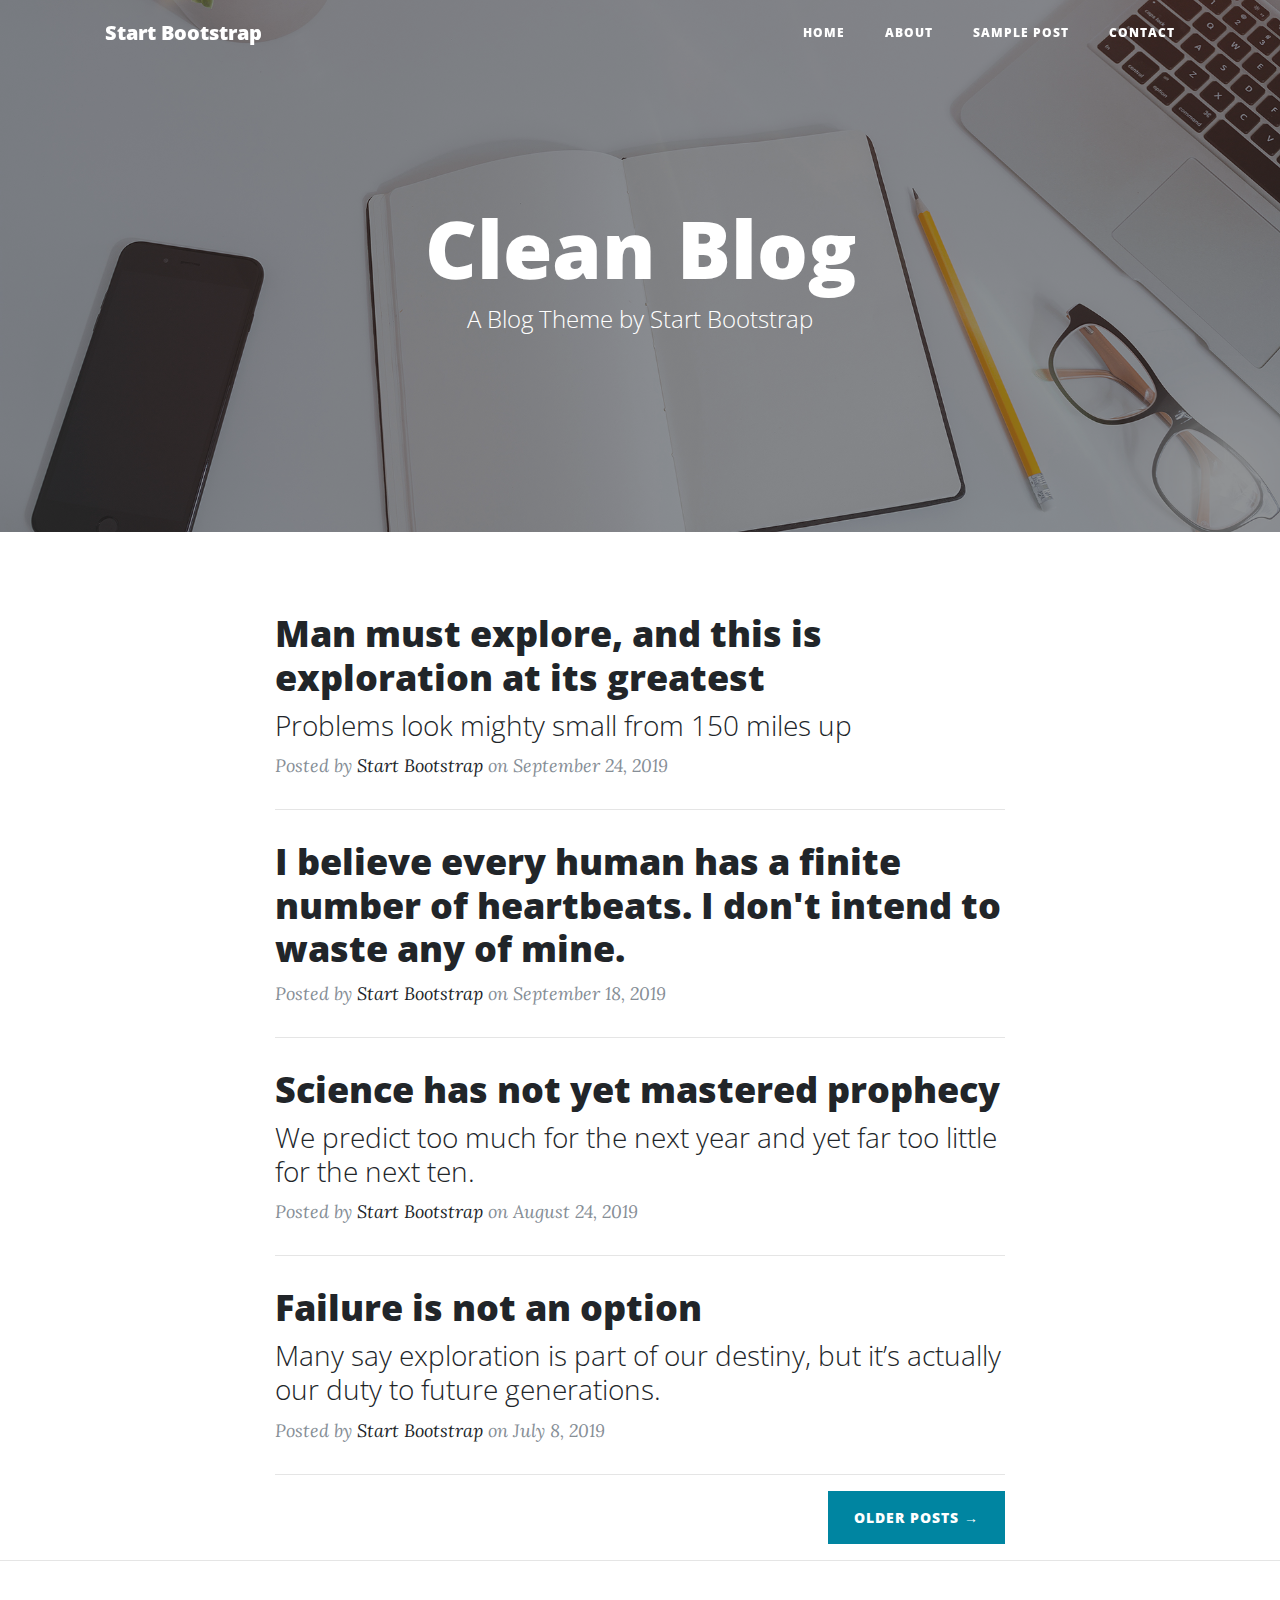
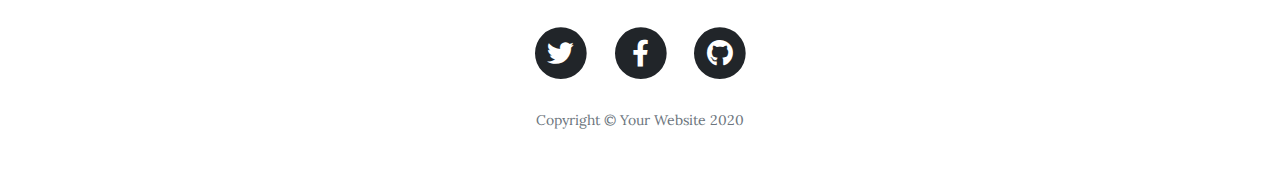
<file: assets/startbootstrap-clean-blog-gh-pages/index.html>
<!DOCTYPE html>
<html lang="en">

<head>

  <meta charset="utf-8">
  <meta name="viewport" content="width=device-width, initial-scale=1, shrink-to-fit=no">
  <meta name="description" content="">
  <meta name="author" content="">

  <title>Clean Blog - Start Bootstrap Theme</title>

  <!-- Bootstrap core CSS -->
  <link href="vendor/bootstrap/css/bootstrap.min.css" rel="stylesheet">

  <!-- Custom fonts for this template -->
  <link href="vendor/fontawesome-free/css/all.min.css" rel="stylesheet" type="text/css">
  <link href='https://fonts.googleapis.com/css?family=Lora:400,700,400italic,700italic' rel='stylesheet' type='text/css'>
  <link href='https://fonts.googleapis.com/css?family=Open+Sans:300italic,400italic,600italic,700italic,800italic,400,300,600,700,800' rel='stylesheet' type='text/css'>

  <!-- Custom styles for this template -->
  <link href="css/clean-blog.min.css" rel="stylesheet">

</head>

<body>

  <!-- Navigation -->
  <nav class="navbar navbar-expand-lg navbar-light fixed-top" id="mainNav">
    <div class="container">
      <a class="navbar-brand" href="index.html">Start Bootstrap</a>
      <button class="navbar-toggler navbar-toggler-right" type="button" data-toggle="collapse" data-target="#navbarResponsive" aria-controls="navbarResponsive" aria-expanded="false" aria-label="Toggle navigation">
        Menu
        <i class="fas fa-bars"></i>
      </button>
      <div class="collapse navbar-collapse" id="navbarResponsive">
        <ul class="navbar-nav ml-auto">
          <li class="nav-item">
            <a class="nav-link" href="index.html">Home</a>
          </li>
          <li class="nav-item">
            <a class="nav-link" href="about.html">About</a>
          </li>
          <li class="nav-item">
            <a class="nav-link" href="post.html">Sample Post</a>
          </li>
          <li class="nav-item">
            <a class="nav-link" href="contact.html">Contact</a>
          </li>
        </ul>
      </div>
    </div>
  </nav>

  <!-- Page Header -->
  <header class="masthead" style="background-image: url('img/home-bg.jpg')">
    <div class="overlay"></div>
    <div class="container">
      <div class="row">
        <div class="col-lg-8 col-md-10 mx-auto">
          <div class="site-heading">
            <h1>Clean Blog</h1>
            <span class="subheading">A Blog Theme by Start Bootstrap</span>
          </div>
        </div>
      </div>
    </div>
  </header>

  <!-- Main Content -->
  <div class="container">
    <div class="row">
      <div class="col-lg-8 col-md-10 mx-auto">
        <div class="post-preview">
          <a href="post.html">
            <h2 class="post-title">
              Man must explore, and this is exploration at its greatest
            </h2>
            <h3 class="post-subtitle">
              Problems look mighty small from 150 miles up
            </h3>
          </a>
          <p class="post-meta">Posted by
            <a href="#">Start Bootstrap</a>
            on September 24, 2019</p>
        </div>
        <hr>
        <div class="post-preview">
          <a href="post.html">
            <h2 class="post-title">
              I believe every human has a finite number of heartbeats. I don't intend to waste any of mine.
            </h2>
          </a>
          <p class="post-meta">Posted by
            <a href="#">Start Bootstrap</a>
            on September 18, 2019</p>
        </div>
        <hr>
        <div class="post-preview">
          <a href="post.html">
            <h2 class="post-title">
              Science has not yet mastered prophecy
            </h2>
            <h3 class="post-subtitle">
              We predict too much for the next year and yet far too little for the next ten.
            </h3>
          </a>
          <p class="post-meta">Posted by
            <a href="#">Start Bootstrap</a>
            on August 24, 2019</p>
        </div>
        <hr>
        <div class="post-preview">
          <a href="post.html">
            <h2 class="post-title">
              Failure is not an option
            </h2>
            <h3 class="post-subtitle">
              Many say exploration is part of our destiny, but it’s actually our duty to future generations.
            </h3>
          </a>
          <p class="post-meta">Posted by
            <a href="#">Start Bootstrap</a>
            on July 8, 2019</p>
        </div>
        <hr>
        <!-- Pager -->
        <div class="clearfix">
          <a class="btn btn-primary float-right" href="#">Older Posts &rarr;</a>
        </div>
      </div>
    </div>
  </div>

  <hr>

  <!-- Footer -->
  <footer>
    <div class="container">
      <div class="row">
        <div class="col-lg-8 col-md-10 mx-auto">
          <ul class="list-inline text-center">
            <li class="list-inline-item">
              <a href="#">
                <span class="fa-stack fa-lg">
                  <i class="fas fa-circle fa-stack-2x"></i>
                  <i class="fab fa-twitter fa-stack-1x fa-inverse"></i>
                </span>
              </a>
            </li>
            <li class="list-inline-item">
              <a href="#">
                <span class="fa-stack fa-lg">
                  <i class="fas fa-circle fa-stack-2x"></i>
                  <i class="fab fa-facebook-f fa-stack-1x fa-inverse"></i>
                </span>
              </a>
            </li>
            <li class="list-inline-item">
              <a href="#">
                <span class="fa-stack fa-lg">
                  <i class="fas fa-circle fa-stack-2x"></i>
                  <i class="fab fa-github fa-stack-1x fa-inverse"></i>
                </span>
              </a>
            </li>
          </ul>
          <p class="copyright text-muted">Copyright &copy; Your Website 2020</p>
        </div>
      </div>
    </div>
  </footer>

  <!-- Bootstrap core JavaScript -->
  <script src="vendor/jquery/jquery.min.js"></script>
  <script src="vendor/bootstrap/js/bootstrap.bundle.min.js"></script>

  <!-- Custom scripts for this template -->
  <script src="js/clean-blog.min.js"></script>

</body>

</html>
</file>
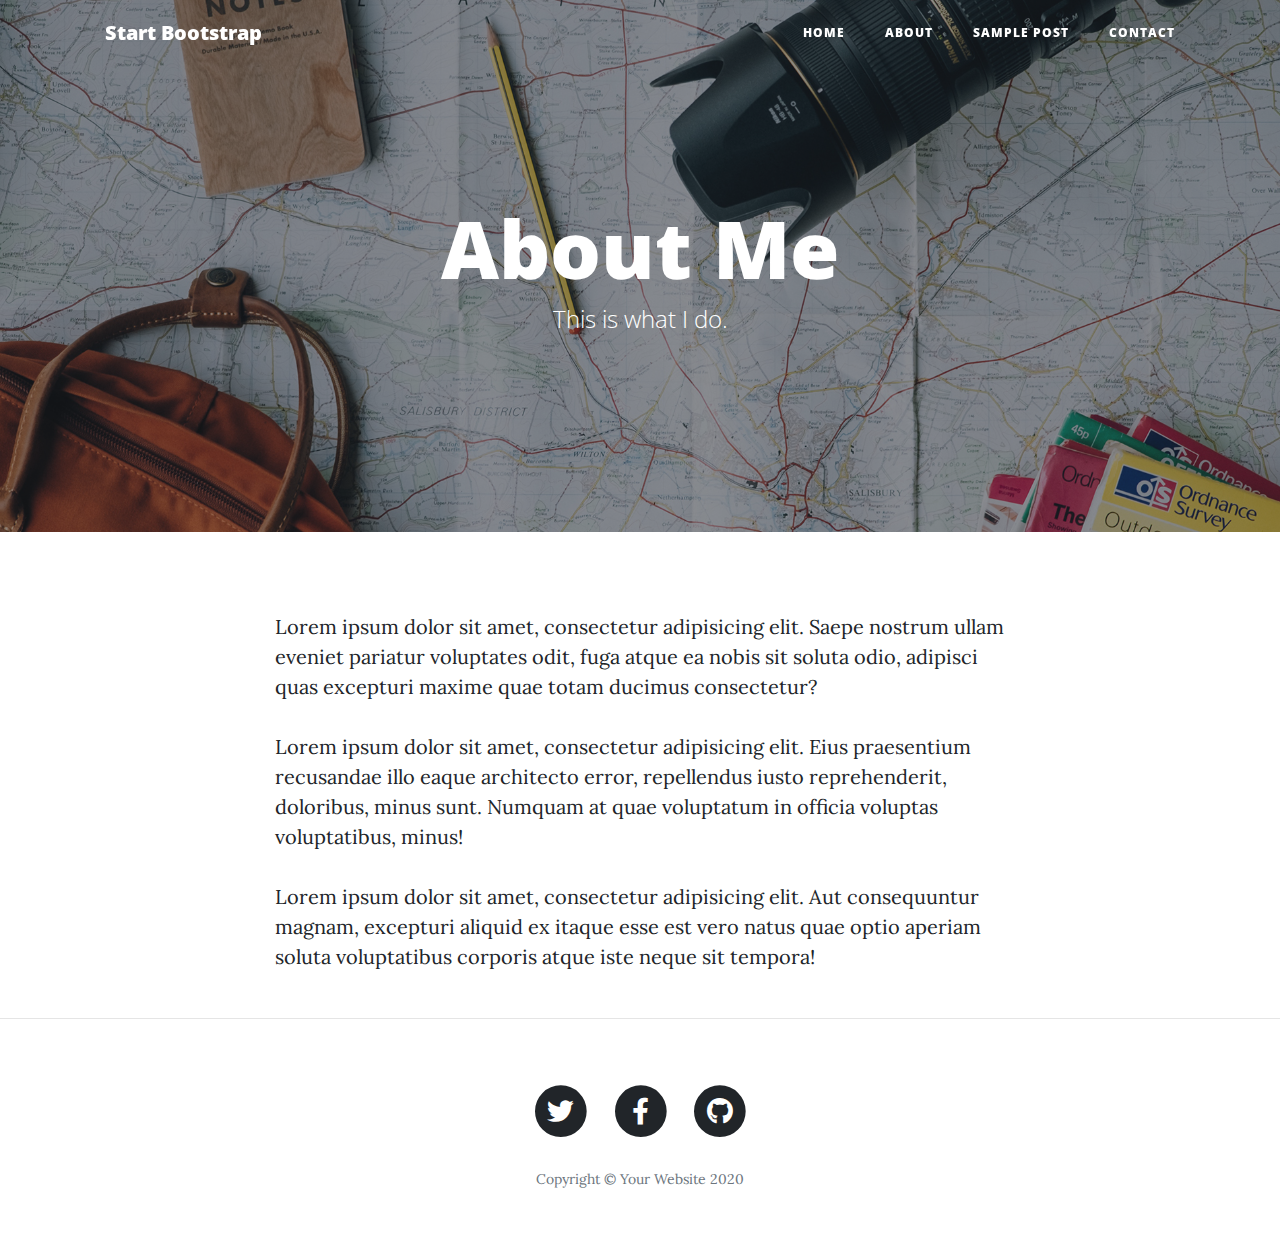
<file: assets/startbootstrap-clean-blog-gh-pages/about.html>
<!DOCTYPE html>
<html lang="en">

<head>

  <meta charset="utf-8">
  <meta name="viewport" content="width=device-width, initial-scale=1, shrink-to-fit=no">
  <meta name="description" content="">
  <meta name="author" content="">

  <title>Clean Blog - Start Bootstrap Theme</title>

  <!-- Bootstrap core CSS -->
  <link href="vendor/bootstrap/css/bootstrap.min.css" rel="stylesheet">

  <!-- Custom fonts for this template -->
  <link href="vendor/fontawesome-free/css/all.min.css" rel="stylesheet" type="text/css">
  <link href='https://fonts.googleapis.com/css?family=Lora:400,700,400italic,700italic' rel='stylesheet' type='text/css'>
  <link href='https://fonts.googleapis.com/css?family=Open+Sans:300italic,400italic,600italic,700italic,800italic,400,300,600,700,800' rel='stylesheet' type='text/css'>

  <!-- Custom styles for this template -->
  <link href="css/clean-blog.min.css" rel="stylesheet">

</head>

<body>

  <!-- Navigation -->
  <nav class="navbar navbar-expand-lg navbar-light fixed-top" id="mainNav">
    <div class="container">
      <a class="navbar-brand" href="index.html">Start Bootstrap</a>
      <button class="navbar-toggler navbar-toggler-right" type="button" data-toggle="collapse" data-target="#navbarResponsive" aria-controls="navbarResponsive" aria-expanded="false" aria-label="Toggle navigation">
        Menu
        <i class="fas fa-bars"></i>
      </button>
      <div class="collapse navbar-collapse" id="navbarResponsive">
        <ul class="navbar-nav ml-auto">
          <li class="nav-item">
            <a class="nav-link" href="index.html">Home</a>
          </li>
          <li class="nav-item">
            <a class="nav-link" href="about.html">About</a>
          </li>
          <li class="nav-item">
            <a class="nav-link" href="post.html">Sample Post</a>
          </li>
          <li class="nav-item">
            <a class="nav-link" href="contact.html">Contact</a>
          </li>
        </ul>
      </div>
    </div>
  </nav>

  <!-- Page Header -->
  <header class="masthead" style="background-image: url('img/about-bg.jpg')">
    <div class="overlay"></div>
    <div class="container">
      <div class="row">
        <div class="col-lg-8 col-md-10 mx-auto">
          <div class="page-heading">
            <h1>About Me</h1>
            <span class="subheading">This is what I do.</span>
          </div>
        </div>
      </div>
    </div>
  </header>

  <!-- Main Content -->
  <div class="container">
    <div class="row">
      <div class="col-lg-8 col-md-10 mx-auto">
        <p>Lorem ipsum dolor sit amet, consectetur adipisicing elit. Saepe nostrum ullam eveniet pariatur voluptates odit, fuga atque ea nobis sit soluta odio, adipisci quas excepturi maxime quae totam ducimus consectetur?</p>
        <p>Lorem ipsum dolor sit amet, consectetur adipisicing elit. Eius praesentium recusandae illo eaque architecto error, repellendus iusto reprehenderit, doloribus, minus sunt. Numquam at quae voluptatum in officia voluptas voluptatibus, minus!</p>
        <p>Lorem ipsum dolor sit amet, consectetur adipisicing elit. Aut consequuntur magnam, excepturi aliquid ex itaque esse est vero natus quae optio aperiam soluta voluptatibus corporis atque iste neque sit tempora!</p>
      </div>
    </div>
  </div>

  <hr>

  <!-- Footer -->
  <footer>
    <div class="container">
      <div class="row">
        <div class="col-lg-8 col-md-10 mx-auto">
          <ul class="list-inline text-center">
            <li class="list-inline-item">
              <a href="#">
                <span class="fa-stack fa-lg">
                  <i class="fas fa-circle fa-stack-2x"></i>
                  <i class="fab fa-twitter fa-stack-1x fa-inverse"></i>
                </span>
              </a>
            </li>
            <li class="list-inline-item">
              <a href="#">
                <span class="fa-stack fa-lg">
                  <i class="fas fa-circle fa-stack-2x"></i>
                  <i class="fab fa-facebook-f fa-stack-1x fa-inverse"></i>
                </span>
              </a>
            </li>
            <li class="list-inline-item">
              <a href="#">
                <span class="fa-stack fa-lg">
                  <i class="fas fa-circle fa-stack-2x"></i>
                  <i class="fab fa-github fa-stack-1x fa-inverse"></i>
                </span>
              </a>
            </li>
          </ul>
          <p class="copyright text-muted">Copyright &copy; Your Website 2020</p>
        </div>
      </div>
    </div>
  </footer>

  <!-- Bootstrap core JavaScript -->
  <script src="vendor/jquery/jquery.min.js"></script>
  <script src="vendor/bootstrap/js/bootstrap.bundle.min.js"></script>

  <!-- Custom scripts for this template -->
  <script src="js/clean-blog.min.js"></script>

</body>

</html>
</file>
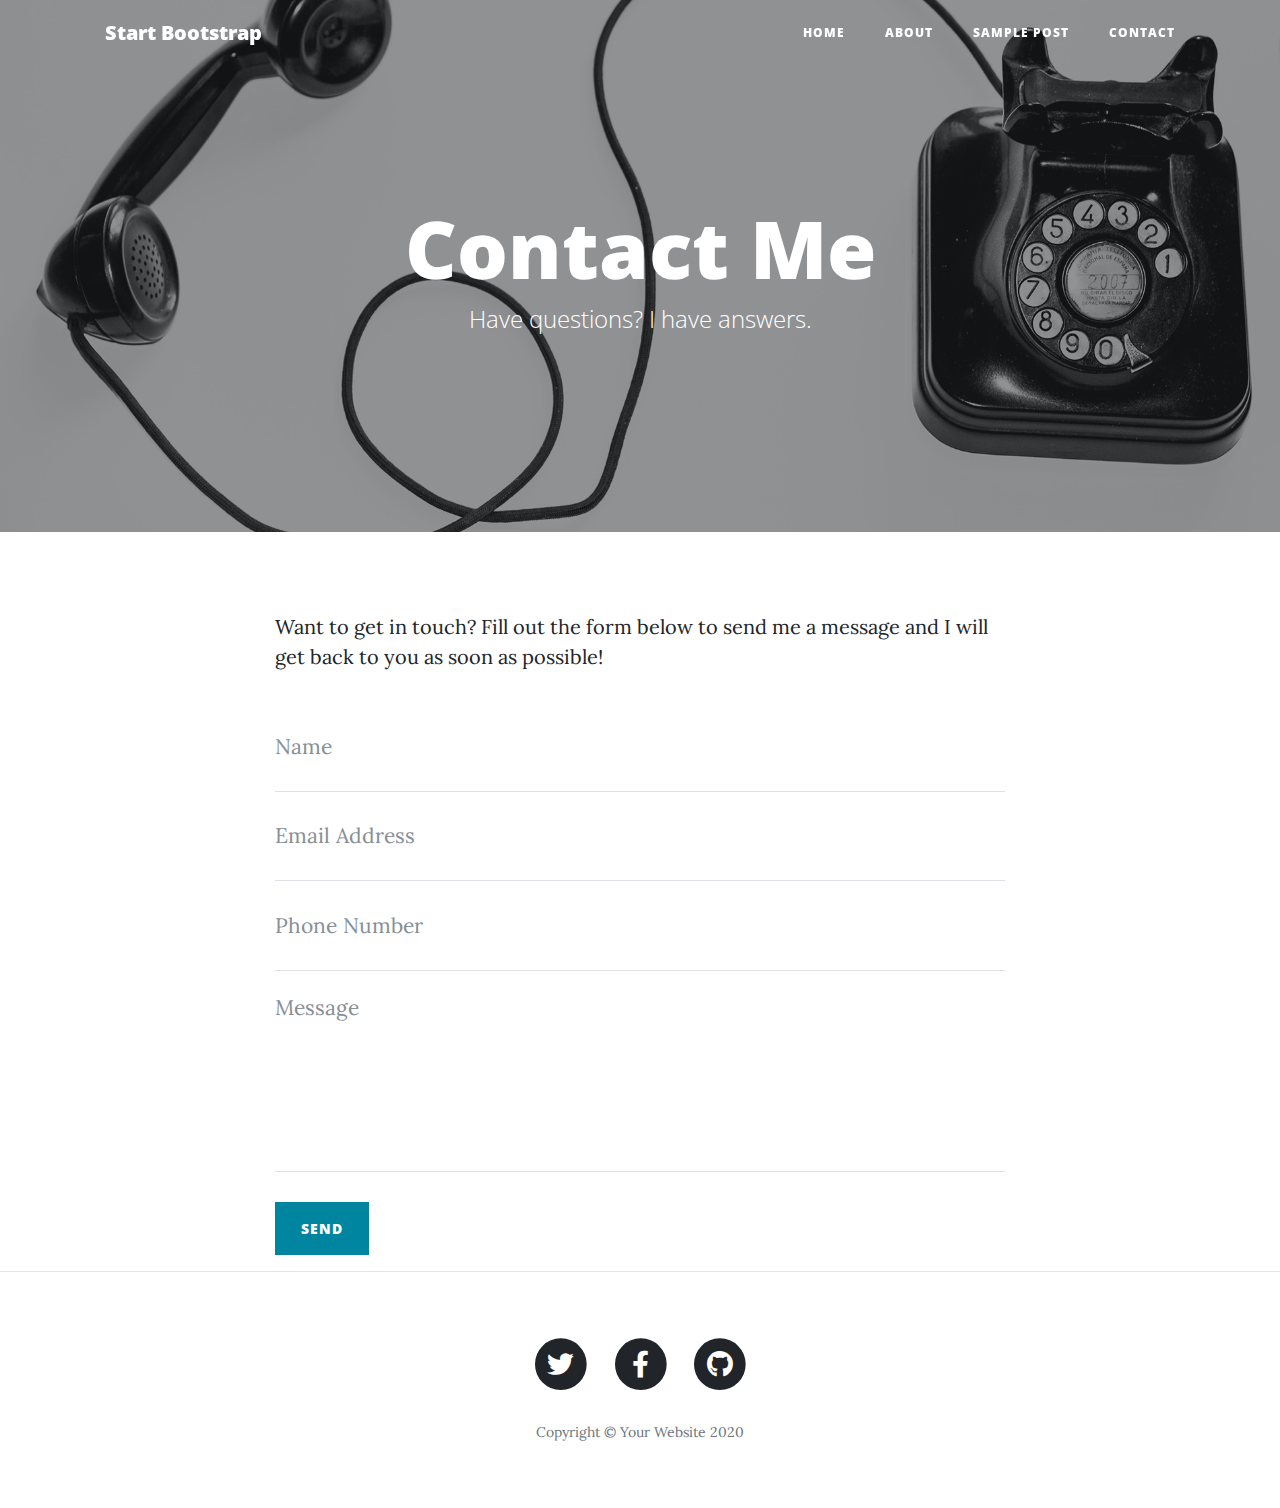
<file: assets/startbootstrap-clean-blog-gh-pages/contact.html>
<!DOCTYPE html>
<html lang="en">

<head>

  <meta charset="utf-8">
  <meta name="viewport" content="width=device-width, initial-scale=1, shrink-to-fit=no">
  <meta name="description" content="">
  <meta name="author" content="">

  <title>Clean Blog - Start Bootstrap Theme</title>

  <!-- Bootstrap core CSS -->
  <link href="vendor/bootstrap/css/bootstrap.min.css" rel="stylesheet">

  <!-- Custom fonts for this template -->
  <link href="vendor/fontawesome-free/css/all.min.css" rel="stylesheet" type="text/css">
  <link href='https://fonts.googleapis.com/css?family=Lora:400,700,400italic,700italic' rel='stylesheet' type='text/css'>
  <link href='https://fonts.googleapis.com/css?family=Open+Sans:300italic,400italic,600italic,700italic,800italic,400,300,600,700,800' rel='stylesheet' type='text/css'>

  <!-- Custom styles for this template -->
  <link href="css/clean-blog.min.css" rel="stylesheet">

</head>

<body>

  <!-- Navigation -->
  <nav class="navbar navbar-expand-lg navbar-light fixed-top" id="mainNav">
    <div class="container">
      <a class="navbar-brand" href="index.html">Start Bootstrap</a>
      <button class="navbar-toggler navbar-toggler-right" type="button" data-toggle="collapse" data-target="#navbarResponsive" aria-controls="navbarResponsive" aria-expanded="false" aria-label="Toggle navigation">
        Menu
        <i class="fas fa-bars"></i>
      </button>
      <div class="collapse navbar-collapse" id="navbarResponsive">
        <ul class="navbar-nav ml-auto">
          <li class="nav-item">
            <a class="nav-link" href="index.html">Home</a>
          </li>
          <li class="nav-item">
            <a class="nav-link" href="about.html">About</a>
          </li>
          <li class="nav-item">
            <a class="nav-link" href="post.html">Sample Post</a>
          </li>
          <li class="nav-item">
            <a class="nav-link" href="contact.html">Contact</a>
          </li>
        </ul>
      </div>
    </div>
  </nav>

  <!-- Page Header -->
  <header class="masthead" style="background-image: url('img/contact-bg.jpg')">
    <div class="overlay"></div>
    <div class="container">
      <div class="row">
        <div class="col-lg-8 col-md-10 mx-auto">
          <div class="page-heading">
            <h1>Contact Me</h1>
            <span class="subheading">Have questions? I have answers.</span>
          </div>
        </div>
      </div>
    </div>
  </header>

  <!-- Main Content -->
  <div class="container">
    <div class="row">
      <div class="col-lg-8 col-md-10 mx-auto">
        <p>Want to get in touch? Fill out the form below to send me a message and I will get back to you as soon as possible!</p>
        <!-- Contact Form - Enter your email address on line 19 of the mail/contact_me.php file to make this form work. -->
        <!-- WARNING: Some web hosts do not allow emails to be sent through forms to common mail hosts like Gmail or Yahoo. It's recommended that you use a private domain email address! -->
        <!-- To use the contact form, your site must be on a live web host with PHP! The form will not work locally! -->
        <form name="sentMessage" id="contactForm" novalidate>
          <div class="control-group">
            <div class="form-group floating-label-form-group controls">
              <label>Name</label>
              <input type="text" class="form-control" placeholder="Name" id="name" required data-validation-required-message="Please enter your name.">
              <p class="help-block text-danger"></p>
            </div>
          </div>
          <div class="control-group">
            <div class="form-group floating-label-form-group controls">
              <label>Email Address</label>
              <input type="email" class="form-control" placeholder="Email Address" id="email" required data-validation-required-message="Please enter your email address.">
              <p class="help-block text-danger"></p>
            </div>
          </div>
          <div class="control-group">
            <div class="form-group col-xs-12 floating-label-form-group controls">
              <label>Phone Number</label>
              <input type="tel" class="form-control" placeholder="Phone Number" id="phone" required data-validation-required-message="Please enter your phone number.">
              <p class="help-block text-danger"></p>
            </div>
          </div>
          <div class="control-group">
            <div class="form-group floating-label-form-group controls">
              <label>Message</label>
              <textarea rows="5" class="form-control" placeholder="Message" id="message" required data-validation-required-message="Please enter a message."></textarea>
              <p class="help-block text-danger"></p>
            </div>
          </div>
          <br>
          <div id="success"></div>
          <button type="submit" class="btn btn-primary" id="sendMessageButton">Send</button>
        </form>
      </div>
    </div>
  </div>

  <hr>

  <!-- Footer -->
  <footer>
    <div class="container">
      <div class="row">
        <div class="col-lg-8 col-md-10 mx-auto">
          <ul class="list-inline text-center">
            <li class="list-inline-item">
              <a href="#">
                <span class="fa-stack fa-lg">
                  <i class="fas fa-circle fa-stack-2x"></i>
                  <i class="fab fa-twitter fa-stack-1x fa-inverse"></i>
                </span>
              </a>
            </li>
            <li class="list-inline-item">
              <a href="#">
                <span class="fa-stack fa-lg">
                  <i class="fas fa-circle fa-stack-2x"></i>
                  <i class="fab fa-facebook-f fa-stack-1x fa-inverse"></i>
                </span>
              </a>
            </li>
            <li class="list-inline-item">
              <a href="#">
                <span class="fa-stack fa-lg">
                  <i class="fas fa-circle fa-stack-2x"></i>
                  <i class="fab fa-github fa-stack-1x fa-inverse"></i>
                </span>
              </a>
            </li>
          </ul>
          <p class="copyright text-muted">Copyright &copy; Your Website 2020</p>
        </div>
      </div>
    </div>
  </footer>

  <!-- Bootstrap core JavaScript -->
  <script src="vendor/jquery/jquery.min.js"></script>
  <script src="vendor/bootstrap/js/bootstrap.bundle.min.js"></script>

  <!-- Contact Form JavaScript -->
  <script src="js/jqBootstrapValidation.js"></script>
  <script src="js/contact_me.js"></script>

  <!-- Custom scripts for this template -->
  <script src="js/clean-blog.min.js"></script>

</body>

</html>
</file>
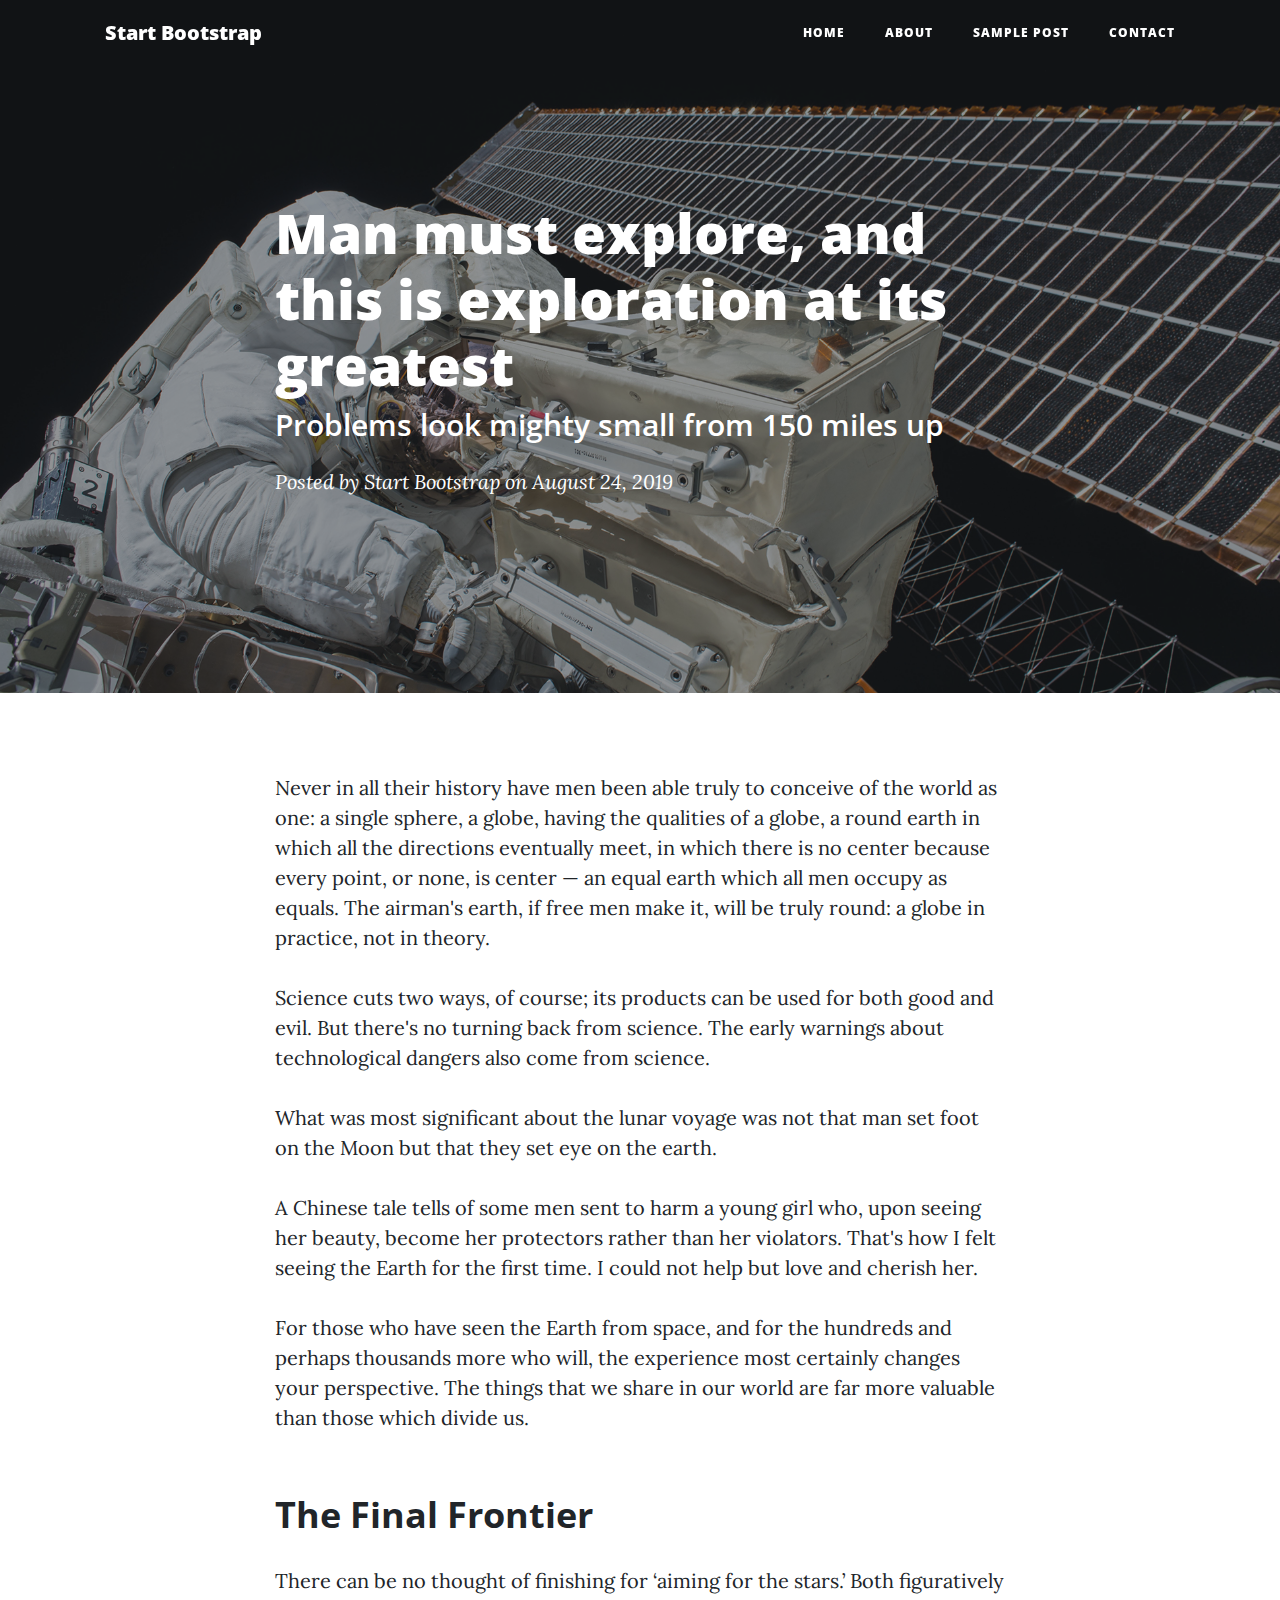
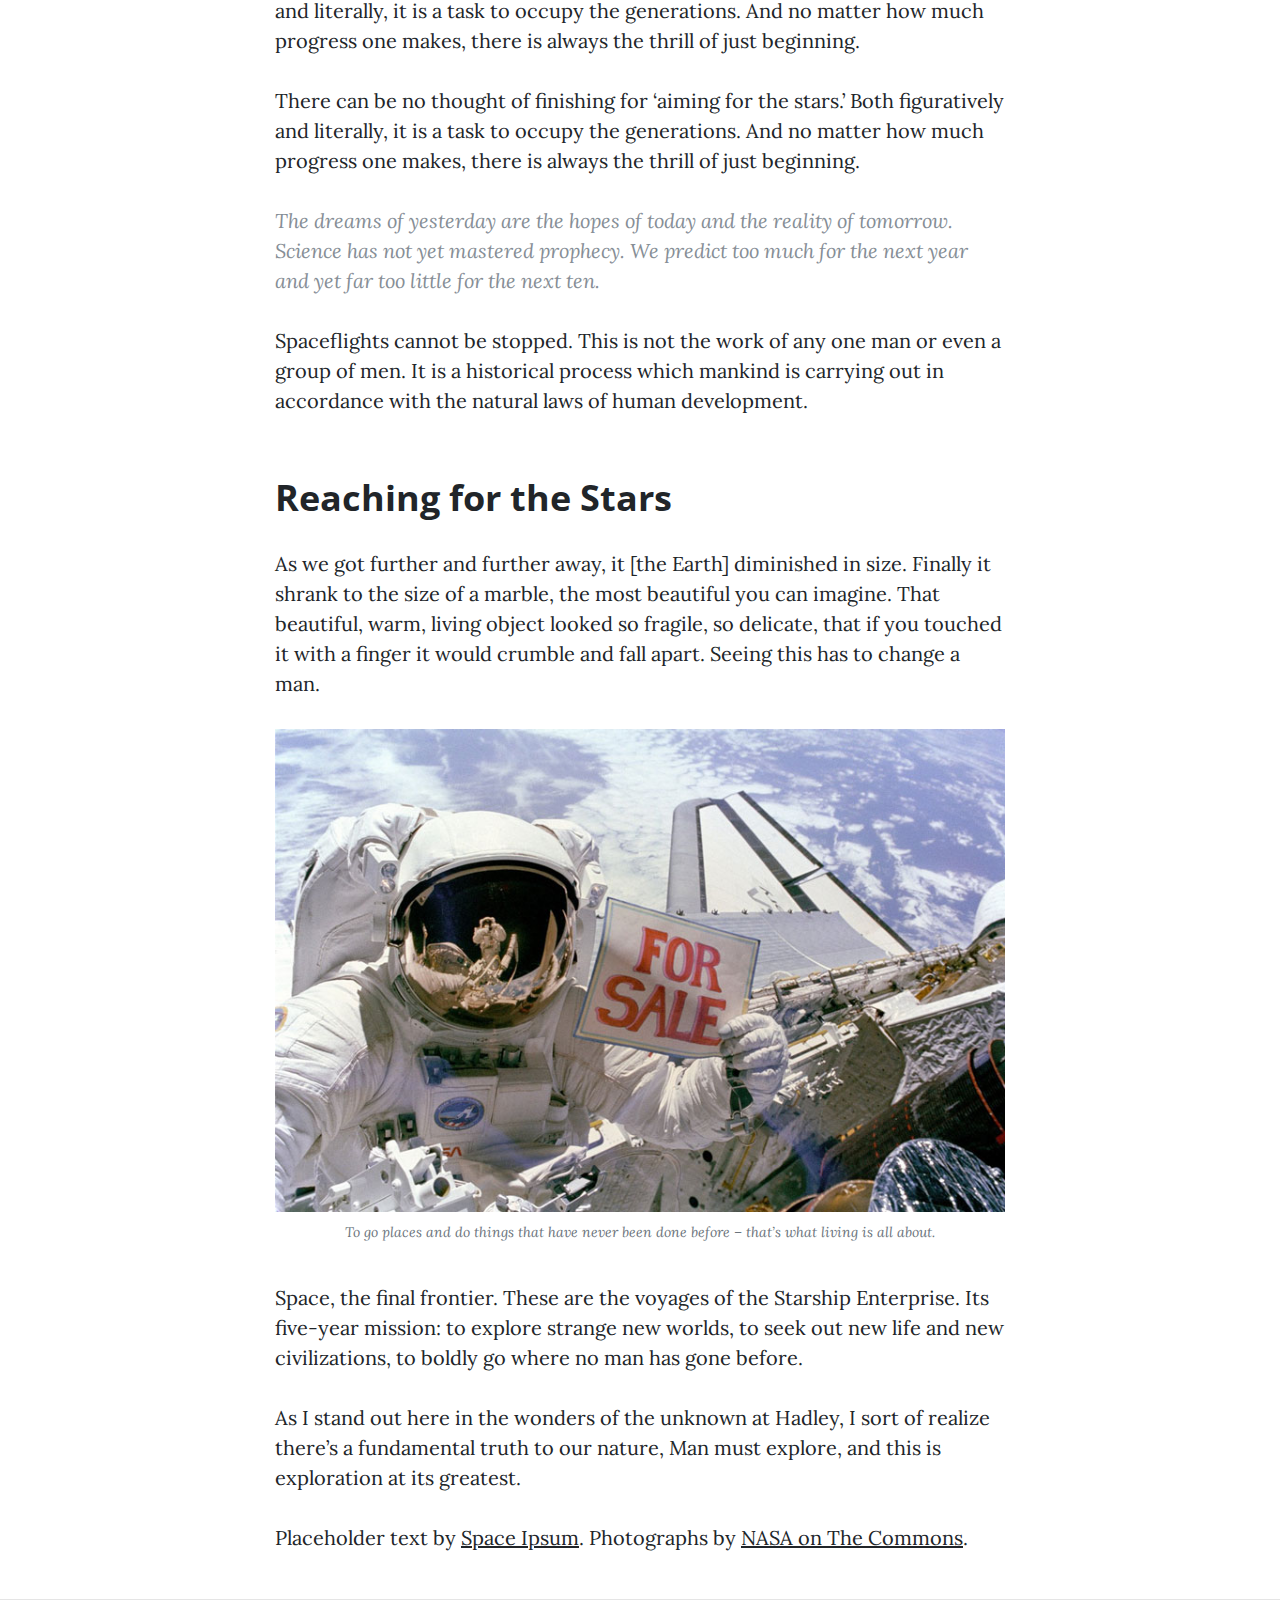
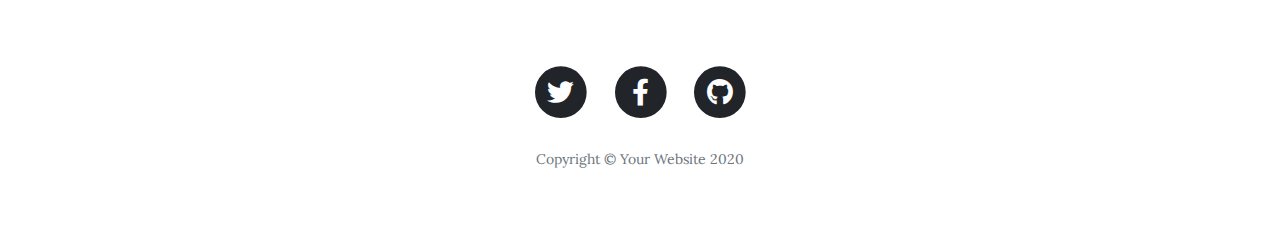
<file: assets/startbootstrap-clean-blog-gh-pages/post.html>
<!DOCTYPE html>
<html lang="en">

<head>

  <meta charset="utf-8">
  <meta name="viewport" content="width=device-width, initial-scale=1, shrink-to-fit=no">
  <meta name="description" content="">
  <meta name="author" content="">

  <title>Clean Blog - Start Bootstrap Theme</title>

  <!-- Bootstrap core CSS -->
  <link href="vendor/bootstrap/css/bootstrap.min.css" rel="stylesheet">

  <!-- Custom fonts for this template -->
  <link href="vendor/fontawesome-free/css/all.min.css" rel="stylesheet" type="text/css">
  <link href='https://fonts.googleapis.com/css?family=Lora:400,700,400italic,700italic' rel='stylesheet' type='text/css'>
  <link href='https://fonts.googleapis.com/css?family=Open+Sans:300italic,400italic,600italic,700italic,800italic,400,300,600,700,800' rel='stylesheet' type='text/css'>

  <!-- Custom styles for this template -->
  <link href="css/clean-blog.min.css" rel="stylesheet">

</head>

<body>

  <!-- Navigation -->
  <nav class="navbar navbar-expand-lg navbar-light fixed-top" id="mainNav">
    <div class="container">
      <a class="navbar-brand" href="index.html">Start Bootstrap</a>
      <button class="navbar-toggler navbar-toggler-right" type="button" data-toggle="collapse" data-target="#navbarResponsive" aria-controls="navbarResponsive" aria-expanded="false" aria-label="Toggle navigation">
        Menu
        <i class="fas fa-bars"></i>
      </button>
      <div class="collapse navbar-collapse" id="navbarResponsive">
        <ul class="navbar-nav ml-auto">
          <li class="nav-item">
            <a class="nav-link" href="index.html">Home</a>
          </li>
          <li class="nav-item">
            <a class="nav-link" href="about.html">About</a>
          </li>
          <li class="nav-item">
            <a class="nav-link" href="post.html">Sample Post</a>
          </li>
          <li class="nav-item">
            <a class="nav-link" href="contact.html">Contact</a>
          </li>
        </ul>
      </div>
    </div>
  </nav>

  <!-- Page Header -->
  <header class="masthead" style="background-image: url('img/post-bg.jpg')">
    <div class="overlay"></div>
    <div class="container">
      <div class="row">
        <div class="col-lg-8 col-md-10 mx-auto">
          <div class="post-heading">
            <h1>Man must explore, and this is exploration at its greatest</h1>
            <h2 class="subheading">Problems look mighty small from 150 miles up</h2>
            <span class="meta">Posted by
              <a href="#">Start Bootstrap</a>
              on August 24, 2019</span>
          </div>
        </div>
      </div>
    </div>
  </header>

  <!-- Post Content -->
  <article>
    <div class="container">
      <div class="row">
        <div class="col-lg-8 col-md-10 mx-auto">
          <p>Never in all their history have men been able truly to conceive of the world as one: a single sphere, a globe, having the qualities of a globe, a round earth in which all the directions eventually meet, in which there is no center because every point, or none, is center — an equal earth which all men occupy as equals. The airman's earth, if free men make it, will be truly round: a globe in practice, not in theory.</p>

          <p>Science cuts two ways, of course; its products can be used for both good and evil. But there's no turning back from science. The early warnings about technological dangers also come from science.</p>

          <p>What was most significant about the lunar voyage was not that man set foot on the Moon but that they set eye on the earth.</p>

          <p>A Chinese tale tells of some men sent to harm a young girl who, upon seeing her beauty, become her protectors rather than her violators. That's how I felt seeing the Earth for the first time. I could not help but love and cherish her.</p>

          <p>For those who have seen the Earth from space, and for the hundreds and perhaps thousands more who will, the experience most certainly changes your perspective. The things that we share in our world are far more valuable than those which divide us.</p>

          <h2 class="section-heading">The Final Frontier</h2>

          <p>There can be no thought of finishing for ‘aiming for the stars.’ Both figuratively and literally, it is a task to occupy the generations. And no matter how much progress one makes, there is always the thrill of just beginning.</p>

          <p>There can be no thought of finishing for ‘aiming for the stars.’ Both figuratively and literally, it is a task to occupy the generations. And no matter how much progress one makes, there is always the thrill of just beginning.</p>

          <blockquote class="blockquote">The dreams of yesterday are the hopes of today and the reality of tomorrow. Science has not yet mastered prophecy. We predict too much for the next year and yet far too little for the next ten.</blockquote>

          <p>Spaceflights cannot be stopped. This is not the work of any one man or even a group of men. It is a historical process which mankind is carrying out in accordance with the natural laws of human development.</p>

          <h2 class="section-heading">Reaching for the Stars</h2>

          <p>As we got further and further away, it [the Earth] diminished in size. Finally it shrank to the size of a marble, the most beautiful you can imagine. That beautiful, warm, living object looked so fragile, so delicate, that if you touched it with a finger it would crumble and fall apart. Seeing this has to change a man.</p>

          <a href="#">
            <img class="img-fluid" src="img/post-sample-image.jpg" alt="">
          </a>
          <span class="caption text-muted">To go places and do things that have never been done before – that’s what living is all about.</span>

          <p>Space, the final frontier. These are the voyages of the Starship Enterprise. Its five-year mission: to explore strange new worlds, to seek out new life and new civilizations, to boldly go where no man has gone before.</p>

          <p>As I stand out here in the wonders of the unknown at Hadley, I sort of realize there’s a fundamental truth to our nature, Man must explore, and this is exploration at its greatest.</p>

          <p>Placeholder text by
            <a href="http://spaceipsum.com/">Space Ipsum</a>. Photographs by
            <a href="https://www.flickr.com/photos/nasacommons/">NASA on The Commons</a>.</p>
        </div>
      </div>
    </div>
  </article>

  <hr>

  <!-- Footer -->
  <footer>
    <div class="container">
      <div class="row">
        <div class="col-lg-8 col-md-10 mx-auto">
          <ul class="list-inline text-center">
            <li class="list-inline-item">
              <a href="#">
                <span class="fa-stack fa-lg">
                  <i class="fas fa-circle fa-stack-2x"></i>
                  <i class="fab fa-twitter fa-stack-1x fa-inverse"></i>
                </span>
              </a>
            </li>
            <li class="list-inline-item">
              <a href="#">
                <span class="fa-stack fa-lg">
                  <i class="fas fa-circle fa-stack-2x"></i>
                  <i class="fab fa-facebook-f fa-stack-1x fa-inverse"></i>
                </span>
              </a>
            </li>
            <li class="list-inline-item">
              <a href="#">
                <span class="fa-stack fa-lg">
                  <i class="fas fa-circle fa-stack-2x"></i>
                  <i class="fab fa-github fa-stack-1x fa-inverse"></i>
                </span>
              </a>
            </li>
          </ul>
          <p class="copyright text-muted">Copyright &copy; Your Website 2020</p>
        </div>
      </div>
    </div>
  </footer>

  <!-- Bootstrap core JavaScript -->
  <script src="vendor/jquery/jquery.min.js"></script>
  <script src="vendor/bootstrap/js/bootstrap.bundle.min.js"></script>

  <!-- Custom scripts for this template -->
  <script src="js/clean-blog.min.js"></script>

</body>

</html>
</file>
<file: assets/startbootstrap-clean-blog-gh-pages/css/clean-blog.min.css>
/*!
 * Start Bootstrap - Clean Blog v5.0.10 (https://startbootstrap.com/theme/clean-blog)
 * Copyright 2013-2020 Start Bootstrap
 * Licensed under MIT (https://github.com/StartBootstrap/startbootstrap-clean-blog/blob/master/LICENSE)
 */body{font-size:20px;color:#212529;font-family:Lora,'Times New Roman',serif}p{line-height:1.5;margin:30px 0}p a{text-decoration:underline}h1,h2,h3,h4,h5,h6{font-weight:800;font-family:'Open Sans','Helvetica Neue',Helvetica,Arial,sans-serif}a{color:#212529;transition:all .2s}a:focus,a:hover{color:#0085a1}blockquote{font-style:italic;color:#868e96}.section-heading{font-size:36px;font-weight:700;margin-top:60px}.caption{font-size:14px;font-style:italic;display:block;margin:0;padding:10px;text-align:center;border-bottom-right-radius:5px;border-bottom-left-radius:5px}::-moz-selection{color:#fff;background:#0085a1;text-shadow:none}::selection{color:#fff;background:#0085a1;text-shadow:none}img::-moz-selection{color:#fff;background:0 0}img::selection{color:#fff;background:0 0}img::-moz-selection{color:#fff;background:0 0}#mainNav{position:absolute;border-bottom:1px solid #e9ecef;background-color:#fff;font-family:'Open Sans','Helvetica Neue',Helvetica,Arial,sans-serif}#mainNav .navbar-brand{font-weight:800;color:#343a40}#mainNav .navbar-toggler{font-size:12px;font-weight:800;padding:13px;text-transform:uppercase;color:#343a40}#mainNav .navbar-nav>li.nav-item>a{font-size:12px;font-weight:800;letter-spacing:1px;text-transform:uppercase}@media only screen and (min-width:992px){#mainNav{border-bottom:1px solid transparent;background:0 0}#mainNav .navbar-brand{padding:10px 20px;color:#fff}#mainNav .navbar-brand:focus,#mainNav .navbar-brand:hover{color:rgba(255,255,255,.8)}#mainNav .navbar-nav>li.nav-item>a{padding:10px 20px;color:#fff}#mainNav .navbar-nav>li.nav-item>a:focus,#mainNav .navbar-nav>li.nav-item>a:hover{color:rgba(255,255,255,.8)}}@media only screen and (min-width:992px){#mainNav{transition:background-color .2s;transform:translate3d(0,0,0);-webkit-backface-visibility:hidden;backface-visibility:hidden}#mainNav.is-fixed{position:fixed;top:-67px;transition:transform .2s;border-bottom:1px solid #fff;background-color:rgba(255,255,255,.9)}#mainNav.is-fixed .navbar-brand{color:#212529}#mainNav.is-fixed .navbar-brand:focus,#mainNav.is-fixed .navbar-brand:hover{color:#0085a1}#mainNav.is-fixed .navbar-nav>li.nav-item>a{color:#212529}#mainNav.is-fixed .navbar-nav>li.nav-item>a:focus,#mainNav.is-fixed .navbar-nav>li.nav-item>a:hover{color:#0085a1}#mainNav.is-visible{transform:translate3d(0,100%,0)}}header.masthead{margin-bottom:50px;background:no-repeat center center;background-color:#868e96;background-attachment:scroll;position:relative;background-size:cover}header.masthead .overlay{position:absolute;top:0;left:0;height:100%;width:100%;background-color:#212529;opacity:.5}header.masthead .page-heading,header.masthead .post-heading,header.masthead .site-heading{padding:200px 0 150px;color:#fff}@media only screen and (min-width:768px){header.masthead .page-heading,header.masthead .post-heading,header.masthead .site-heading{padding:200px 0}}header.masthead .page-heading,header.masthead .site-heading{text-align:center}header.masthead .page-heading h1,header.masthead .site-heading h1{font-size:50px;margin-top:0}header.masthead .page-heading .subheading,header.masthead .site-heading .subheading{font-size:24px;font-weight:300;line-height:1.1;display:block;margin:10px 0 0;font-family:'Open Sans','Helvetica Neue',Helvetica,Arial,sans-serif}@media only screen and (min-width:768px){header.masthead .page-heading h1,header.masthead .site-heading h1{font-size:80px}}header.masthead .post-heading h1{font-size:35px}header.masthead .post-heading .meta,header.masthead .post-heading .subheading{line-height:1.1;display:block}header.masthead .post-heading .subheading{font-size:24px;font-weight:600;margin:10px 0 30px;font-family:'Open Sans','Helvetica Neue',Helvetica,Arial,sans-serif}header.masthead .post-heading .meta{font-size:20px;font-weight:300;font-style:italic;font-family:Lora,'Times New Roman',serif}header.masthead .post-heading .meta a{color:#fff}@media only screen and (min-width:768px){header.masthead .post-heading h1{font-size:55px}header.masthead .post-heading .subheading{font-size:30px}}.post-preview>a{color:#212529}.post-preview>a:focus,.post-preview>a:hover{text-decoration:none;color:#0085a1}.post-preview>a>.post-title{font-size:30px;margin-top:30px;margin-bottom:10px}.post-preview>a>.post-subtitle{font-weight:300;margin:0 0 10px}.post-preview>.post-meta{font-size:18px;font-style:italic;margin-top:0;color:#868e96}.post-preview>.post-meta>a{text-decoration:none;color:#212529}.post-preview>.post-meta>a:focus,.post-preview>.post-meta>a:hover{text-decoration:underline;color:#0085a1}@media only screen and (min-width:768px){.post-preview>a>.post-title{font-size:36px}}.floating-label-form-group{font-size:14px;position:relative;margin-bottom:0;padding-bottom:.5em;border-bottom:1px solid #dee2e6}.floating-label-form-group input,.floating-label-form-group textarea{font-size:1.5em;position:relative;z-index:1;padding:0;resize:none;border:none;border-radius:0;background:0 0;box-shadow:none!important;font-family:Lora,'Times New Roman',serif}.floating-label-form-group input::-webkit-input-placeholder,.floating-label-form-group textarea::-webkit-input-placeholder{color:#868e96;font-family:Lora,'Times New Roman',serif}.floating-label-form-group label{font-size:.85em;line-height:1.764705882em;position:relative;z-index:0;top:2em;display:block;margin:0;transition:top .3s ease,opacity .3s ease;opacity:0}.floating-label-form-group .help-block{margin:15px 0}.floating-label-form-group-with-value label{top:0;opacity:1}.floating-label-form-group-with-focus label{color:#0085a1}form .form-group:first-child .floating-label-form-group{border-top:1px solid #dee2e6}footer{padding:50px 0 65px}footer .list-inline{margin:0;padding:0}footer .copyright{font-size:14px;margin-bottom:0;text-align:center}.btn{font-size:14px;font-weight:800;padding:15px 25px;letter-spacing:1px;text-transform:uppercase;border-radius:0;font-family:'Open Sans','Helvetica Neue',Helvetica,Arial,sans-serif}.btn-primary{background-color:#0085a1;border-color:#0085a1}.btn-primary:active,.btn-primary:focus,.btn-primary:hover{color:#fff;background-color:#00657b!important;border-color:#00657b!important}.btn-lg{font-size:16px;padding:25px 35px}
</file>
